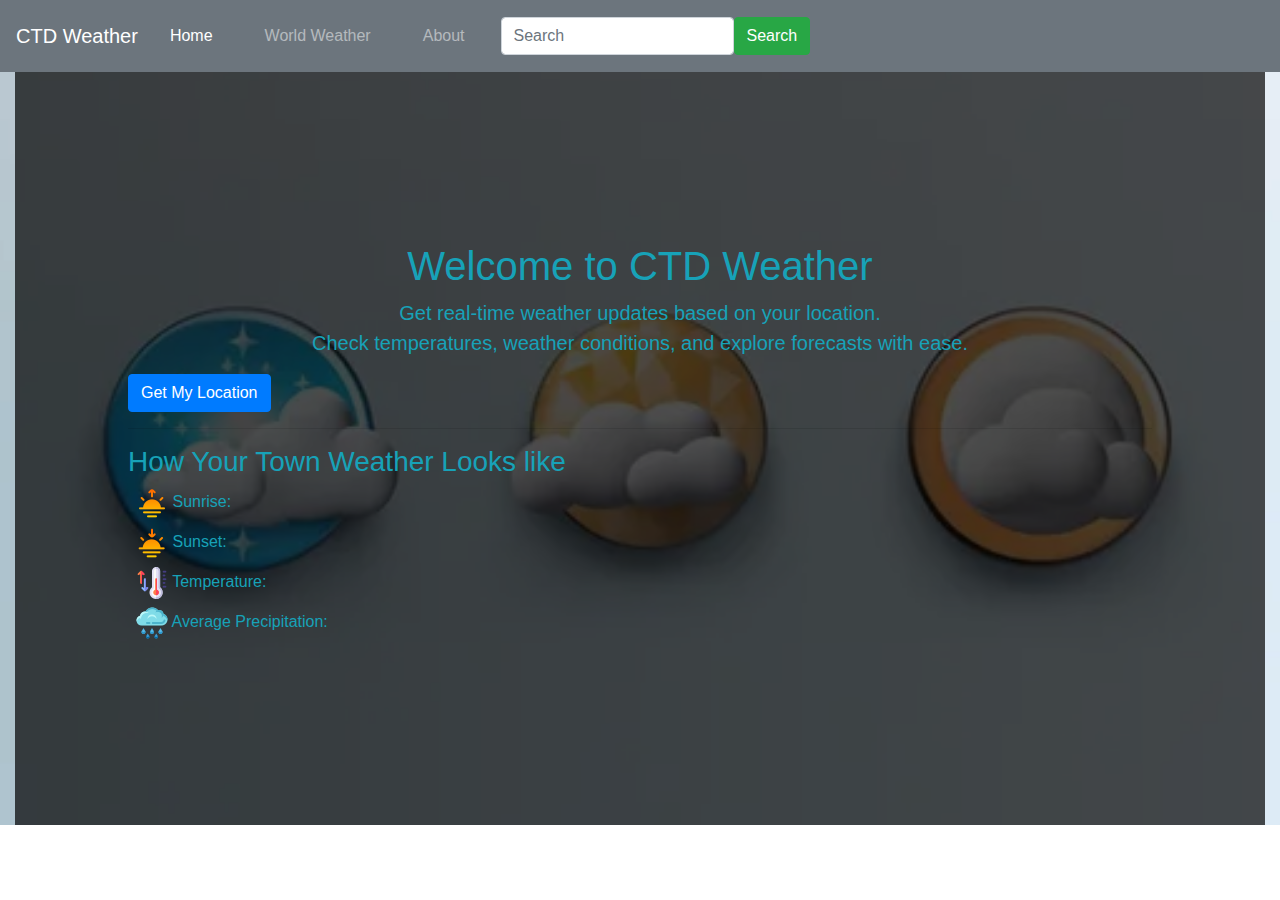
<file: index.html>
<!DOCTYPE html>
<html lang="en">
<head>
    <meta charset="UTF-8">
    <meta name="viewport" content="width=device-width, initial-scale=1.0">
    <link rel="stylesheet" href="https://cdn.jsdelivr.net/npm/bootstrap@4.4.1/dist/css/bootstrap.min.css" integrity="sha384-Vkoo8x4CGsO3+Hhxv8T/Q5PaXtkKtu6ug5TOeNV6gBiFeWPGFN9MuhOf23Q9Ifjh" crossorigin="anonymous">
    <link rel="stylesheet" href="css/style.css">
    <link rel="stylesheet" href="/css/index.css">
    <title>CTD Weather Homepage</title>
</head>
<body>
    <nav
        class="navbar navbar-expand-sm navbar-dark bg-secondary sticky-top"
    >
        <a class="navbar-brand" href="index.html">CTD Weather</a>
        <button
            class="navbar-toggler d-lg-none"
            type="button"
            data-bs-toggle="collapse"
            data-bs-target="#collapsibleNavId"
            aria-controls="collapsibleNavId"
            aria-expanded="false"
            aria-label="Toggle navigation"
        ></button>
        <div class="collapse navbar-collapse" id="collapsibleNavId">
            <ul class="navbar-nav me-auto mt-2 mt-lg-0">
                <li class="nav-item">
                    <a class="nav-link active" href="index.html" aria-current="page"
                        >Home</span></a
                    >
                </li>
                <li class="nav-item">
                    <a class="nav-link" href="weather.html">World Weather</a>
                </li>
                <li class="nav-item">
                    <a class="nav-link" href="about.html">About</a>
                </li>
            </ul>
            <form class="d-flex my-2 my-lg-0">
                <input
                    class="form-control me-sm-2"
                    type="text"
                    placeholder="Search"
                />
                <button class="btn btn-success my-2 my-sm-0" type="submit">
                    Search
                </button>
            </form>
        </div>
    </nav>
    <!-- Navbar Ends here -->





    <section>
        <div class="container-fluid video-section">

        <div class="video-overlay text-info container-fluid">
            <div class="p-5 mb-4 ">
                <div  class="container-fluid py-5 ">
                    <div class="container mt-4 text-center">
                        <h1 class="display-5 fw-bold">Welcome to CTD Weather</h1>
                        <p class="lead">
                        Get real-time weather updates based on your location.<br/>
                        Check temperatures, weather conditions, and explore forecasts with ease.
                        </p>
                    </div>
                    
                    <a id="showWeather" href="" class="btn btn-primary" type="button">Get My Location</a>
                    <hr>
                    <h3 id="message" class="text-info">How Your Town Weather Looks like</h3>
                    <div id="display">
                        <ul id="weatherInfo" class="list-unstyled">
                        <li id="lihead"></li>
                        <li>
                            <img src="images/png/sunriseColor.png" class="img-fluid" alt="" />
                            <span id="sunrise">Sunrise:</span>
                        </li>
                        <li>
                            <img src="images/png/sunsetColor.png" class="img-fluid" alt="" />
                            <span id="sunset">Sunset: </span>
                        </li>
                        <li>
                            <img src="images/png/temperatureColor.png" class="img-fluid" alt=""/>
                            <span id="temperature">Temperature: </span>
                        </li>
                        <li>
                            <img src="images/png/rain.png" class="img-fluid" alt=""/>
                            <span id="rain">Average Precipitation: </span>
                        </li>
                    </ul>
                    </div>
                      
                </div>
            </div>
            
        </div>
        </div>
    </section>
    <script src="./js/index.js"></script>

</body>
</html>
</file>
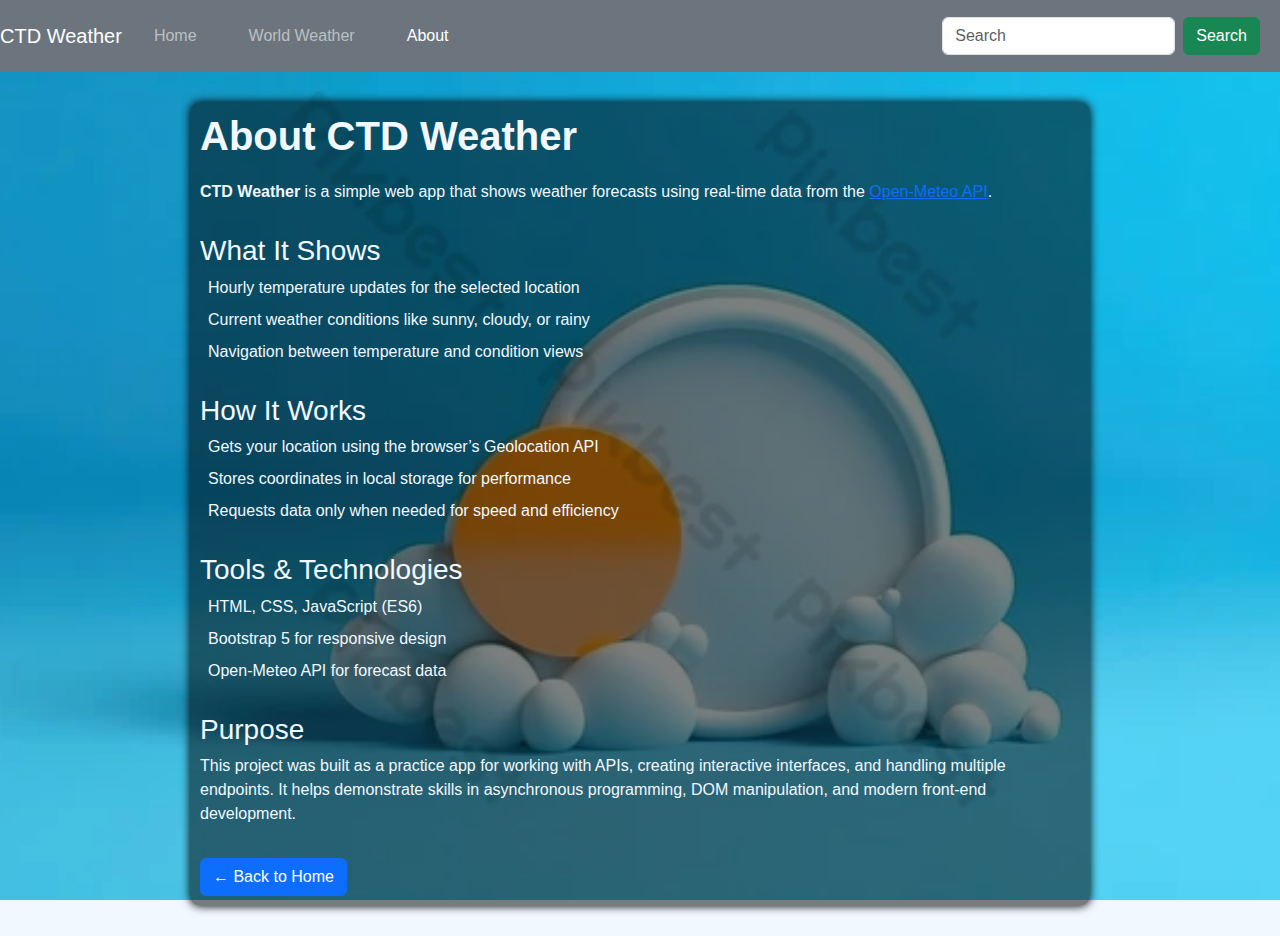
<file: about.html>
<!DOCTYPE html>
<html lang="en">
<head>
  <meta charset="UTF-8" />
  <meta name="viewport" content="width=device-width, initial-scale=1.0"/>
  <title>About - CTD Weather</title>
  <link rel="stylesheet" href="https://cdn.jsdelivr.net/npm/bootstrap@5.3.0/dist/css/bootstrap.min.css"/>
  <link rel="stylesheet" href="css/about.css"/>
  <link rel="stylesheet" href="css/style.css"/>

</head>
<body>
      <nav
        class="navbar navbar-expand-sm navbar-dark bg-secondary sticky-top"
    >
        <a class="navbar-brand" href="index.html">CTD Weather</a>
        <button
            class="navbar-toggler d-lg-none"
            type="button"
            data-bs-toggle="collapse"
            data-bs-target="#collapsibleNavId"
            aria-controls="collapsibleNavId"
            aria-expanded="false"
            aria-label="Toggle navigation"
        ></button>
        <div class="collapse navbar-collapse" id="collapsibleNavId">
            <ul class="navbar-nav me-auto mt-2 mt-lg-0">
                <li class="nav-item">
                    <a class="nav-link" href="index.html" aria-current="page"
                        >Home</span></a
                    >
                </li>
                <li class="nav-item">
                    <a class="nav-link " href="weather.html">World Weather</a>
                </li>
                <li class="nav-item">
                    <a class="nav-link active" href="about.html">About</a>
                </li>
            </ul>
            <form class="d-flex my-2 my-lg-0">
                <input
                    class="form-control me-sm-2"
                    type="text"
                    placeholder="Search"
                />
                <a class="btn btn-success my-2 my-sm-0" >
                    Search
                </a>
            </form>
        </div>
    </nav>





  <div class="container-fluid video-section">
  <div class="container ">
    <h1> About CTD Weather</h1>
    <p>
      <strong>CTD Weather</strong> is a simple web app that shows weather forecasts using real-time data from the
      <a href="https://open-meteo.com/" target="_blank">Open-Meteo API</a>.
    </p>

    <h3> What It Shows</h3>
    <ul>
      <li>Hourly temperature updates for the selected location</li>
      <li>Current weather conditions like sunny, cloudy, or rainy</li>
      <li>Navigation between temperature and condition views</li>
    </ul>

    <h3> How It Works</h3>
    <ul>
      <li>Gets your location using the browser’s Geolocation API</li>
      <li>Stores coordinates in local storage for performance</li>
      <li>Requests data only when needed for speed and efficiency</li>
    </ul>

    <h3>Tools & Technologies</h3>
    <ul>
      <li>HTML, CSS, JavaScript (ES6)</li>
      <li>Bootstrap 5 for responsive design</li>
      <li>Open-Meteo API for forecast data</li>
    </ul>

    <h3>Purpose</h3>
    <p>
      This project was built as a practice app for working with APIs, creating interactive interfaces, and handling multiple endpoints. It helps demonstrate skills in asynchronous programming, DOM manipulation, and modern front-end development.
    </p>

    <a href="index.html" class="btn btn-primary mt-3">← Back to Home</a>
  </div>
  </div>
</body>
</html>
</file>
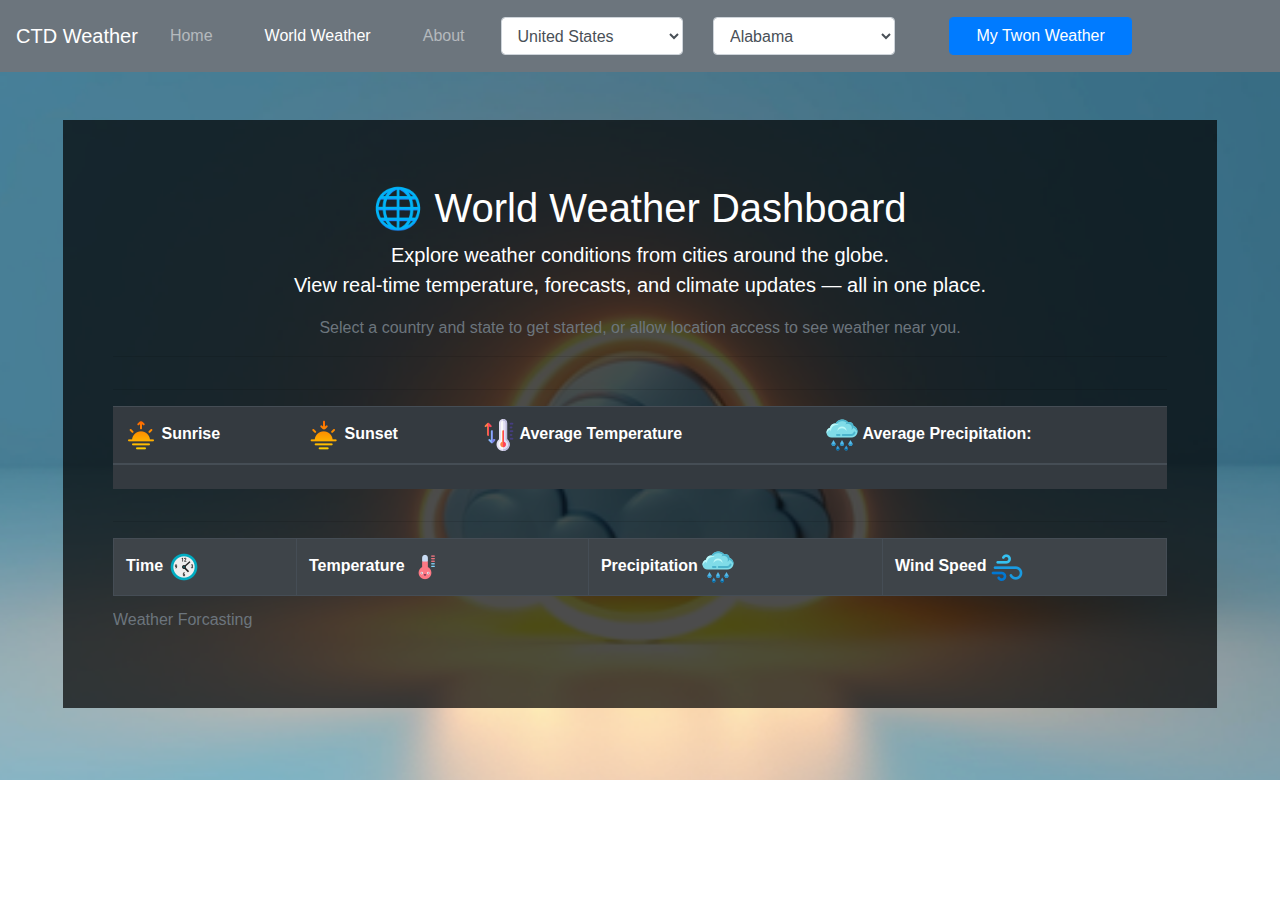
<file: weather.html>
<!DOCTYPE html>
<html lang="en">
<head>
    <meta charset="UTF-8">
    <meta name="viewport" content="width=device-width, initial-scale=1.0">
    <link rel="stylesheet" href="https://cdn.jsdelivr.net/npm/bootstrap@4.4.1/dist/css/bootstrap.min.css" integrity="sha384-Vkoo8x4CGsO3+Hhxv8T/Q5PaXtkKtu6ug5TOeNV6gBiFeWPGFN9MuhOf23Q9Ifjh" crossorigin="anonymous">
    <link rel="stylesheet" href="/css/style.css">
    <link rel="stylesheet" href="/css/weather.css">
    <title>CTD Weather Homepage</title>
</head>
<body>
    <nav
        class="navbar navbar-expand-sm navbar-dark bg-secondary sticky-top"
    >
        <a class="navbar-brand" href="index.html">CTD Weather</a>
        <button
            class="navbar-toggler d-lg-none"
            type="button"
            data-bs-toggle="collapse"
            data-bs-target="#collapsibleNavId"
            aria-controls="collapsibleNavId"
            aria-expanded="false"
            aria-label="Toggle navigation"
        ></button>
        <div class="collapse navbar-collapse" id="collapsibleNavId">
            <ul class="navbar-nav me-auto mt-2 mt-lg-0">
                <li class="nav-item">
                    <a class="nav-link" href="index.html" aria-current="page"
                        >Home</span></a
                    >
                </li>
                <li class="nav-item">
                    <a class="nav-link active" href="weather.html">World Weather</a>
                </li>
                <li class="nav-item">
                    <a class="nav-link" href="about.html">About</a>
                </li>
            </ul>
            <!-- add select box for countries -->
                    <div class="row">
                        <!-- First Select -->
                        <div class=" col-4">
                            <select id="countries" class="form-select form-control" aria-label="Default select example">
                            <option value="0">Select Country</option>
                            </select>
                        </div>

                        <!-- Second Select -->
                        <div class="col-4">
                            <select id="states" class="form-select form-control" aria-label="Default select example">
                            <option value="0">Select States</option>
                            </select>
                        </div>
                        <!-- Third Select -->

                        <div class="col-4">
                            <button id="localWeather" class="btn form-control btn-primary m-4 my-sm-0" type="button">My Twon Weather</button>
                        </div>
                        
                    </div>

        </div>
    </nav>








    <section>
        <div class="container-fluid video-section">


            <div class="p-5 mb-4 rounded-3">
                <div class="container-fluid video-overlay py-5">
                                    
                    <div class="container mt-3 text-center">
                        <h1 class="display-5 fw-bold">🌐 World Weather Dashboard</h1>
                        <p class="lead">
                        Explore weather conditions from cities around the globe.<br>
                        View real-time temperature, forecasts, and climate updates — all in one place.
                        </p>
                        <p class="text-muted">
                        Select a country and state to get started, or allow location access to see weather near you.
                        </p>
                    </div>
                    
                    
                    


                    <hr>
                    <div  class="container ">
                        <div class="row">
                            <div class="col-12">
                                <h3 id="message" class="text-center d-none">Showing Your Twon's Weather</h3>
                            </div>
                        </div>
                    </div>
                
                    <hr>
                    <div
                        class="table-responsive"
                    >
                        <table
                            class="table table-dark  align-middle"
                        >
                            <thead >
                                <tr>
                                    <th  scope="col">
                                            <img src="images/png/sunriseColor.png" class="img-fluid" alt="" />
                                            <label class="form-check-label" >Sunrise</label>
                                    </th>
                                    <th scope="col">
                                        <img src="images/png/sunsetColor.png" class="img-fluid" alt="" />
                                        <label class="form-check-label" >Sunset</label>
                                    </th>
                                    <th scope="col">
                                        <img src="images/png/temperatureColor.png" class="img-fluid" alt=""/>
                                        <label class="form-check-label" >Average Temperature</label>
                                    </th>
                                    <th scope="col">
                                        <img src="images/png/rain.png" class="img-fluid"/>
                                        <label class="form-check-label" >Average Precipitation:</label>
                                    </th>
                                    
                                    
                                </tr>
                            </thead>
                            <tbody>
                                <tr class="align-middle">
                                    <th class="text-center" id="sunrise" scope="col"></th>
                                    <th class=" text-center" id="sunset" scope="col"></th>
                                    <th id="avgtemperature" scope="col"></th>
                                    <th id="avgprecipitation" scope="col"></th>
                                </tr>
                            </tbody>
                        </table>
                    </div>
                    
                    
                    <hr>
                        <div
                            class="table-responsive "
                        >
                            <table
                                class="table  table-striped table-hover table-bordered rounded-3 overflow-hidden table-dark align-middle"
                            >
                                <thead class="theadtable-dark">
                                    <caption>
                                        Weather Forcasting
                                    </caption>
                                    <tr id="tableHead">
                                        <th>Time <img src="./images/png/clock.png"/> </th>
                                        <th>Temperature <img src="/images/png/temp.png"></th>
                                        <th>Precipitation <img src="./images/png/rain.png" alt="" srcset=""></th>
                                        <th>Wind Speed <img src="./images/png/windColor.png" alt="" srcset=""></th>
                                    </tr>
                                </thead>
                                <tbody id="tbody" class="table-group-divider">
                                </tbody>

                            </table>
                        


                    </div>
                </div>
            </div>
            
        </div>
    </section>








<script type="module" src="/js/weather.js"></script>
    
</body>
</html>
</file>
<file: css/style.css>
ul li {
    margin: 8px;
}


    .video-section video {
      position: absolute;
      top: 50%;
      left: 50%;
      min-width: 100%;
      min-height: 100%;
      transform: translate(-50%, -50%);
      object-fit: cover;
      z-index: 0;
    }

    .video-overlay {
      position: relative;
      z-index: 1;
      color: white;
      text-align: left;
      padding: 50px;
      background-color: rgba(0, 0, 0, 0.7); /* semi-transparent overlay */
    }

    body {
  font-family: Arial, sans-serif;
  /* padding: 20px; */
  /* background: #f0f0f0; */
}

nav a {
  margin-right: 20px;
  text-decoration: none;
  color: #007BFF;
}

ul {
  list-style: none;
  padding: 0;
}
</file>
<file: css/index.css>
.video-section {
  position: relative;
  width: 100%;
  height: 100%;
  overflow: hidden;
  background-image: url('../images/threeWeather.png');
  background-size: cover;        
  background-repeat: no-repeat;   
  background-attachment: fixed;   
  background-position: center;   
}
</file>
<file: css/about.css>
body {
    background: #f2f8ff;
    font-family: Arial, sans-serif;
}
.container {
    max-width: 900px;
    margin: 30px auto;
    padding: 10px;
    background: rgba(0,0,0,0.5);
    color: #f2f8ff;
    border-radius: 10px;
    box-shadow: 0 0 10px rgba(0,0,0,1);
}
h1 {
    margin-bottom: 20px;
    font-weight: 700;
}
h3 {
    margin-top: 30px;
}
ul li {
    margin-bottom: 8px;
}
.video-section {
  position: relative;
  width: 100%;
  height: 100%;
  overflow: hidden;
  background-image: url('../images/sunCloud.jpg');
  background-size: cover;        
  background-repeat: no-repeat;   
  background-attachment: fixed;   
  background-position: center;   
}
</file>
<file: css/weather.css>
.blur-table {
  background-color: rgba(255, 255, 255, 0.3);  /* Light semi-transparent background */
  backdrop-filter: blur(10px);
  -webkit-backdrop-filter: blur(10px); /* For Safari */
  border-radius: 12px;
}
.transparent-table {
  background-color: rgba(255, 255, 255, 0.5); /* White with 50% opacity */
}
.tableHead th img {
  margin-left: 20px; /* Adjust the value as needed */
}
.video-section {
  position: relative;
  width: 100%;
  height: 100%;
  overflow: hidden;
  background-image: url('../images/gloomingSun.png');
  background-size: cover;        
  background-repeat: no-repeat;   
  background-attachment: fixed;   
  background-position: center;   
}
</file>
